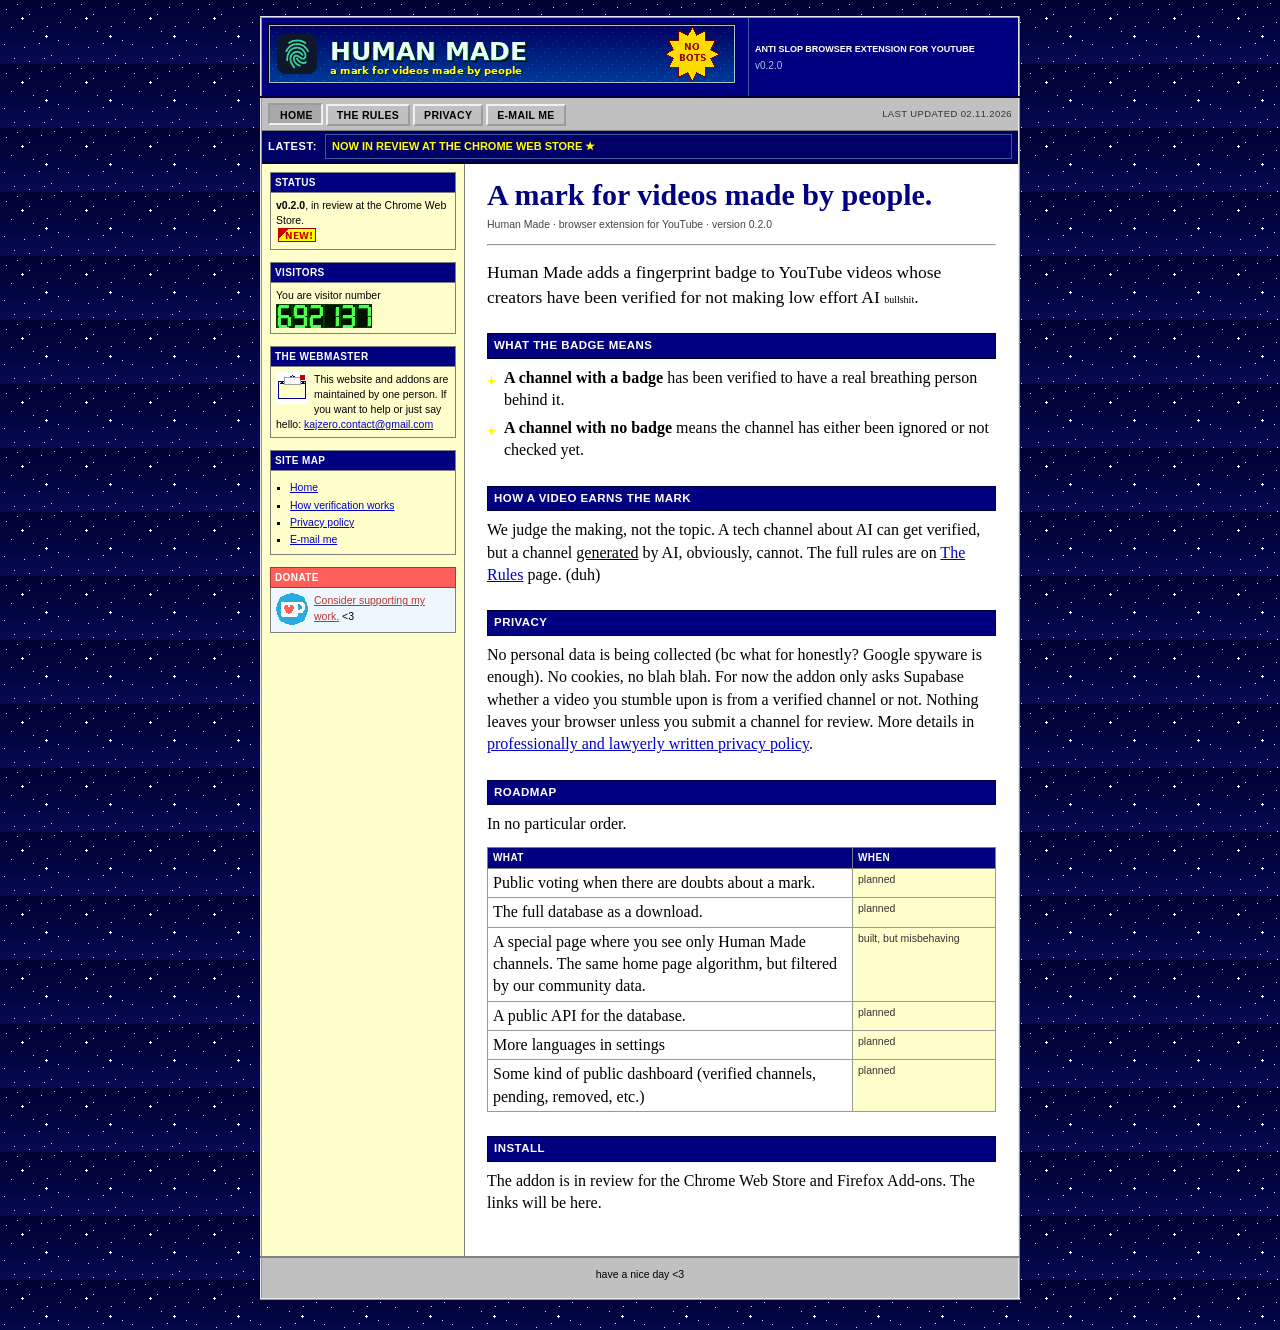
<file: index.html>
<!doctype html>
<html lang="en">
<head>
<meta charset="utf-8">
<title>Human Made: a mark for videos made by people</title>
<meta name="viewport" content="width=device-width, initial-scale=1">
<meta name="description" content="Human Made is a browser extension that marks YouTube videos whose creators have been verified as human-made. No account, no tracking, no analytics.">
<link rel="shortcut icon" href="assets/fingerprint.gif">
<link rel="stylesheet" href="styles.css">
</head>
<body bgcolor="#000030" id="top">
<table class="frame" border="0" cellpadding="0" cellspacing="0">
<tr>
<td class="head">
<table border="0" cellpadding="0" cellspacing="0">
<tr>
<td class="head-art" width="474">
<a href="index.html"><img src="assets/banner.gif" width="468" height="60"></a>
</td>
<td class="head-side">
<b>ANTI SLOP BROWSER EXTENSION FOR YOUTUBE</b><br>
v0.2.0
</td>
</tr>
</table>
</td>
</tr>

<tr>
<td class="navbar">
<a class="btn btn-on" href="index.html">Home</a><a class="btn" href="rules.html">The rules</a><a class="btn" href="privacy.html">Privacy</a><a class="btn" href="mailto:kajzero.contact@gmail.com">E-mail me</a>
<span class="note">last updated 02.11.2026</span>
</td>
</tr>
<tr>
<td class="ticker">
<span class="ticker-label">LATEST:</span>
<div class="ticker-track">
<span class="ticker-text">NOW IN REVIEW AT THE CHROME WEB STORE &#9733;</span>
</div>
</td>
</tr>

<tr>
<td>
<table class="layout" border="0" cellpadding="0" cellspacing="0">
<tr>
<td class="side">

<table class="box" border="0" cellpadding="0" cellspacing="0">
<tr>
<th>STATUS</th>
</tr>
<tr>
<td>
<b>v0.2.0</b>, in review at the Chrome Web Store.<br>
<img src="assets/new.gif" width="38" height="14" class="new">
</td>
</tr>
</table>

<table class="box" border="0" cellpadding="0" cellspacing="0">
<tr>
<th>VISITORS</th>
</tr>
<tr>
<td>
You are visitor number<br>
<span class="counter"><img src="assets/d6.gif" width="16" height="24"><img src="assets/d9.gif" width="16" height="24"><img src="assets/d2.gif" width="16" height="24"><img src="assets/d1.gif" width="16" height="24"><img src="assets/d3.gif" width="16" height="24"><img src="assets/d7.gif" width="16" height="24"></span>
</td>
</tr>
</table>

<table class="box" border="0" cellpadding="0" cellspacing="0">
<tr>
<th>THE WEBMASTER</th>
</tr>
<tr>
<td>
<img src="assets/mail.gif" width="32" height="32" class="mailicon">
This website and addons are maintained by one person. If you want to help or just say hello:
<a href="mailto:kajzero.contact@gmail.com">kajzero.contact@gmail.com</a>
</td>
</tr>
</table>

<table class="box" border="0" cellpadding="0" cellspacing="0">
<tr>
<th>SITE MAP</th>
</tr>
<tr>
<td>
<ul>
<li><a href="index.html">Home</a></li>
<li><a href="rules.html">How verification works</a></li>
<li><a href="privacy.html">Privacy policy</a></li>
<li><a href="mailto:kajzero.contact@gmail.com">E-mail me</a></li>
</ul>
</td>
</tr>
</table>

<table class="box kofi" border="0" cellpadding="0" cellspacing="0">
<tr>
<th>DONATE</th>
</tr>
<tr>
<td>
<img src="assets/kofi.png" width="32" height="32" class="kofi-logo">
<a href="https://ko-fi.com/kajzerooo" target="_blank">Consider supporting my work.</a> &lt;3
</td>
</tr>
</table>

</td>

<td class="main">
<h1>A mark for videos made by people.</h1>
<p class="sub">Human Made &middot; browser extension for YouTube &middot; version 0.2.0</p>
<hr>

<p class="lede">Human Made adds a fingerprint badge to YouTube videos whose creators have been verified for not making low effort AI <font size="1">bullshit</font>.</p>

<h2>What the badge means</h2>
<ul class="stars">
<li>
<strong>A channel with a badge</strong> has been verified to have a real breathing person behind it.
</li>
<li>
<strong>A channel with no badge</strong> means the channel has either been ignored or not checked yet.
</li>
</ul>

<h2>How a video earns the mark</h2>
<p>
We judge the making, not the topic. A tech channel about AI can get verified, but a channel <u>generated</u> by AI, obviously, cannot. The full rules are on <a href="rules.html">The Rules</a> page. (duh)
</p>

<h2>Privacy</h2>
<p>
No personal data is being collected (bc what for honestly? Google spyware is enough). No cookies, no blah blah. For now the addon only asks Supabase whether a video you stumble upon is from a verified channel or not. Nothing leaves your browser unless you submit a channel for review. More details in <a href="privacy.html">professionally and lawyerly written privacy policy</a>.
</p>

<h2>Roadmap</h2>
<p>In no particular order.</p>
<table class="roadmap" border="0" cellpadding="0" cellspacing="0">
<tr>
<th>WHAT</th>
<th>WHEN</th>
</tr>
<tr>
<td>Public voting when there are doubts about a mark.</td>
<td class="status">planned</td>
</tr>
<tr>
<td>The full database as a download.</td>
<td class="status">planned</td>
</tr>
<tr>
<td>A special page where you see only Human Made channels. The same home page algorithm, but filtered by our community data.</td>
<td class="status">built, but misbehaving</td>
</tr>
<tr>
<td>A public API for the database.</td>
<td class="status">planned</td>
</tr>
<tr>
<td>More languages in settings</td>
<td class="status">planned</td>
</tr>
<tr>
<td>Some kind of public dashboard (verified channels, pending, removed, etc.)</td>
<td class="status">planned</td>
</tr>
</table>

<h2>Install</h2>
<p>
The addon is in review for the Chrome Web Store and Firefox Add-ons. The links will be here.
</p>
</td>
</tr>
</table>
</td>
</tr>

<tr>
<td class="footer">
<p>have a nice day &lt;3</p>
</td>
</tr>
</table>
</body>
</html>
</file>
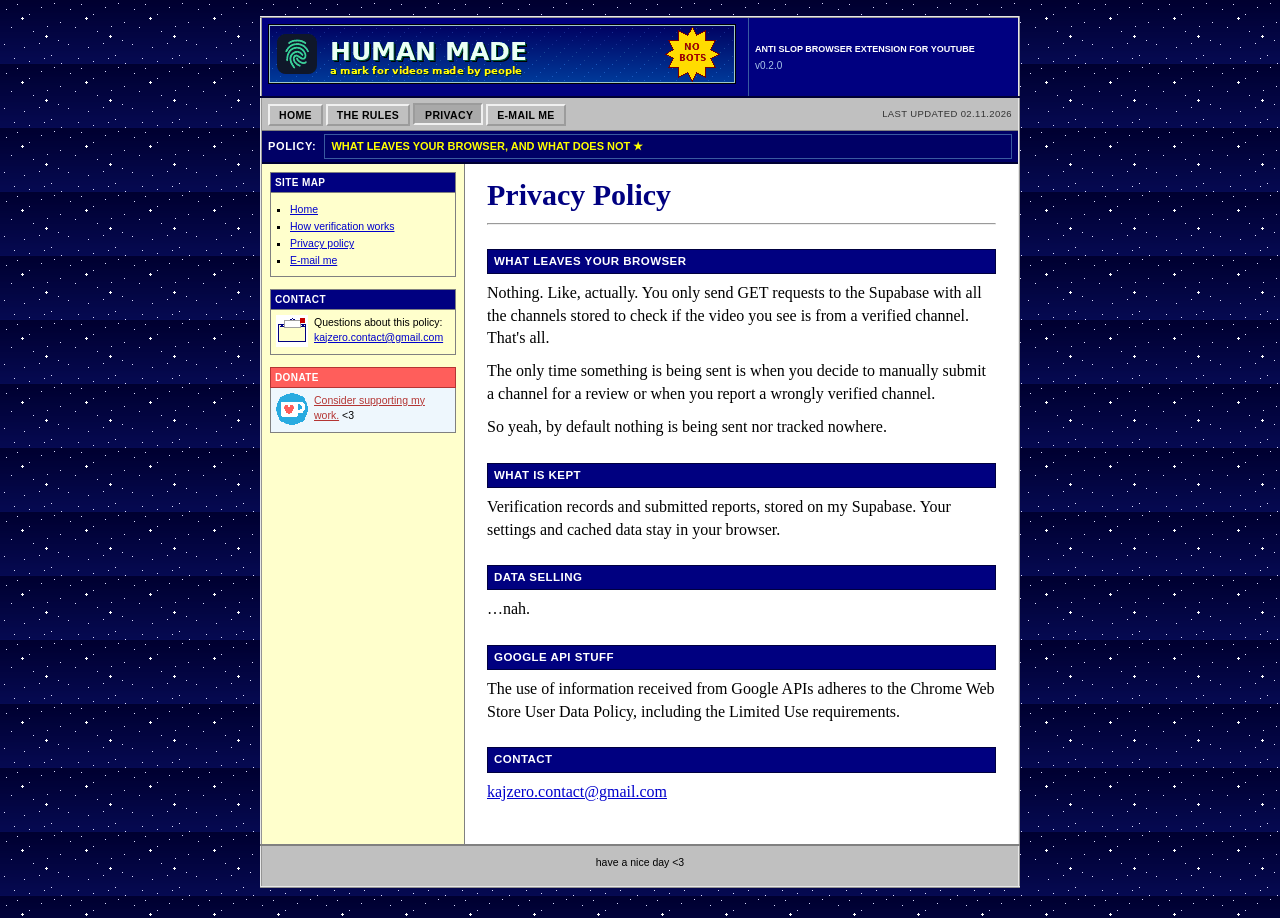
<file: privacy.html>
<!doctype html>
<html lang="en">
<head>
<meta charset="utf-8">
<title>Human Made: Privacy Policy</title>
<meta name="viewport" content="width=device-width, initial-scale=1">
<meta name="description" content="What the Human Made browser extension sends, what it stores, and what it never does.">
<link rel="shortcut icon" href="assets/fingerprint.gif">
<link rel="stylesheet" href="styles.css">
</head>
<body bgcolor="#000030" id="top">
<table class="frame" border="0" cellpadding="0" cellspacing="0">
<tr>
<td class="head">
<table border="0" cellpadding="0" cellspacing="0">
<tr>
<td class="head-art" width="474">
<a href="index.html"><img src="assets/banner.gif" width="468" height="60"></a>
</td>
<td class="head-side">
<b>ANTI SLOP BROWSER EXTENSION FOR YOUTUBE</b><br>
v0.2.0
</td>
</tr>
</table>
</td>
</tr>

<tr>
<td class="navbar">
<a class="btn" href="index.html">Home</a><a class="btn" href="rules.html">The rules</a><a class="btn btn-on" href="privacy.html">Privacy</a><a class="btn" href="mailto:kajzero.contact@gmail.com">E-mail me</a>
<span class="note">last updated 02.11.2026</span>
</td>
</tr>
<tr>
<td class="ticker">
<span class="ticker-label">POLICY:</span>
<div class="ticker-track">
<span class="ticker-text">WHAT LEAVES YOUR BROWSER, AND WHAT DOES NOT &#9733;</span>
</div>
</td>
</tr>

<tr>
<td>
<table class="layout" border="0" cellpadding="0" cellspacing="0">
<tr>
<td class="side">

<table class="box" border="0" cellpadding="0" cellspacing="0">
<tr>
<th>SITE MAP</th>
</tr>
<tr>
<td>
<ul>
<li><a href="index.html">Home</a></li>
<li><a href="rules.html">How verification works</a></li>
<li><a href="privacy.html">Privacy policy</a></li>
<li><a href="mailto:kajzero.contact@gmail.com">E-mail me</a></li>
</ul>
</td>
</tr>
</table>

<table class="box" border="0" cellpadding="0" cellspacing="0">
<tr>
<th>CONTACT</th>
</tr>
<tr>
<td>
<img src="assets/mail.gif" width="32" height="32" class="mailicon">
Questions about this policy:<br>
<a href="mailto:kajzero.contact@gmail.com">kajzero.contact@gmail.com</a>
</td>
</tr>
</table>

<table class="box kofi" border="0" cellpadding="0" cellspacing="0">
<tr>
<th>DONATE</th>
</tr>
<tr>
<td>
<img src="assets/kofi.png" width="32" height="32" class="kofi-logo">
<a href="https://ko-fi.com/kajzerooo" target="_blank">Consider supporting my work.</a> &lt;3
</td>
</tr>
</table>

</td>

<td class="main">
<h1>Privacy Policy</h1>
<hr>

<h2>What leaves your browser</h2>
<p>
Nothing. Like, actually. You only send GET requests to the Supabase with all the channels stored to check if the video you see is from a verified channel. That's all.
</p>
<p>
The only time something is being sent is when you decide to manually submit a channel for a review or when you report a wrongly verified channel.
</p>
<p>
So yeah, by default nothing is being sent nor tracked nowhere.
</p>

<h2>What is kept</h2>
<p>
Verification records and submitted reports, stored on my Supabase. Your settings and cached data stay in your browser.
</p>

<h2>Data selling</h2>
<p>
&hellip;nah.
</p>

<h2>Google API stuff</h2>
<p>
The use of information received from Google APIs adheres to the Chrome Web Store User Data Policy, including the Limited Use requirements.
</p>

<h2>Contact</h2>
<p>
<a href="mailto:kajzero.contact@gmail.com">kajzero.contact@gmail.com</a>
</p>

</td>
</tr>
</table>
</td>
</tr>

<tr>
<td class="footer">
<p>have a nice day &lt;3</p>
</td>
</tr>
</table>
</body>
</html>
</file>
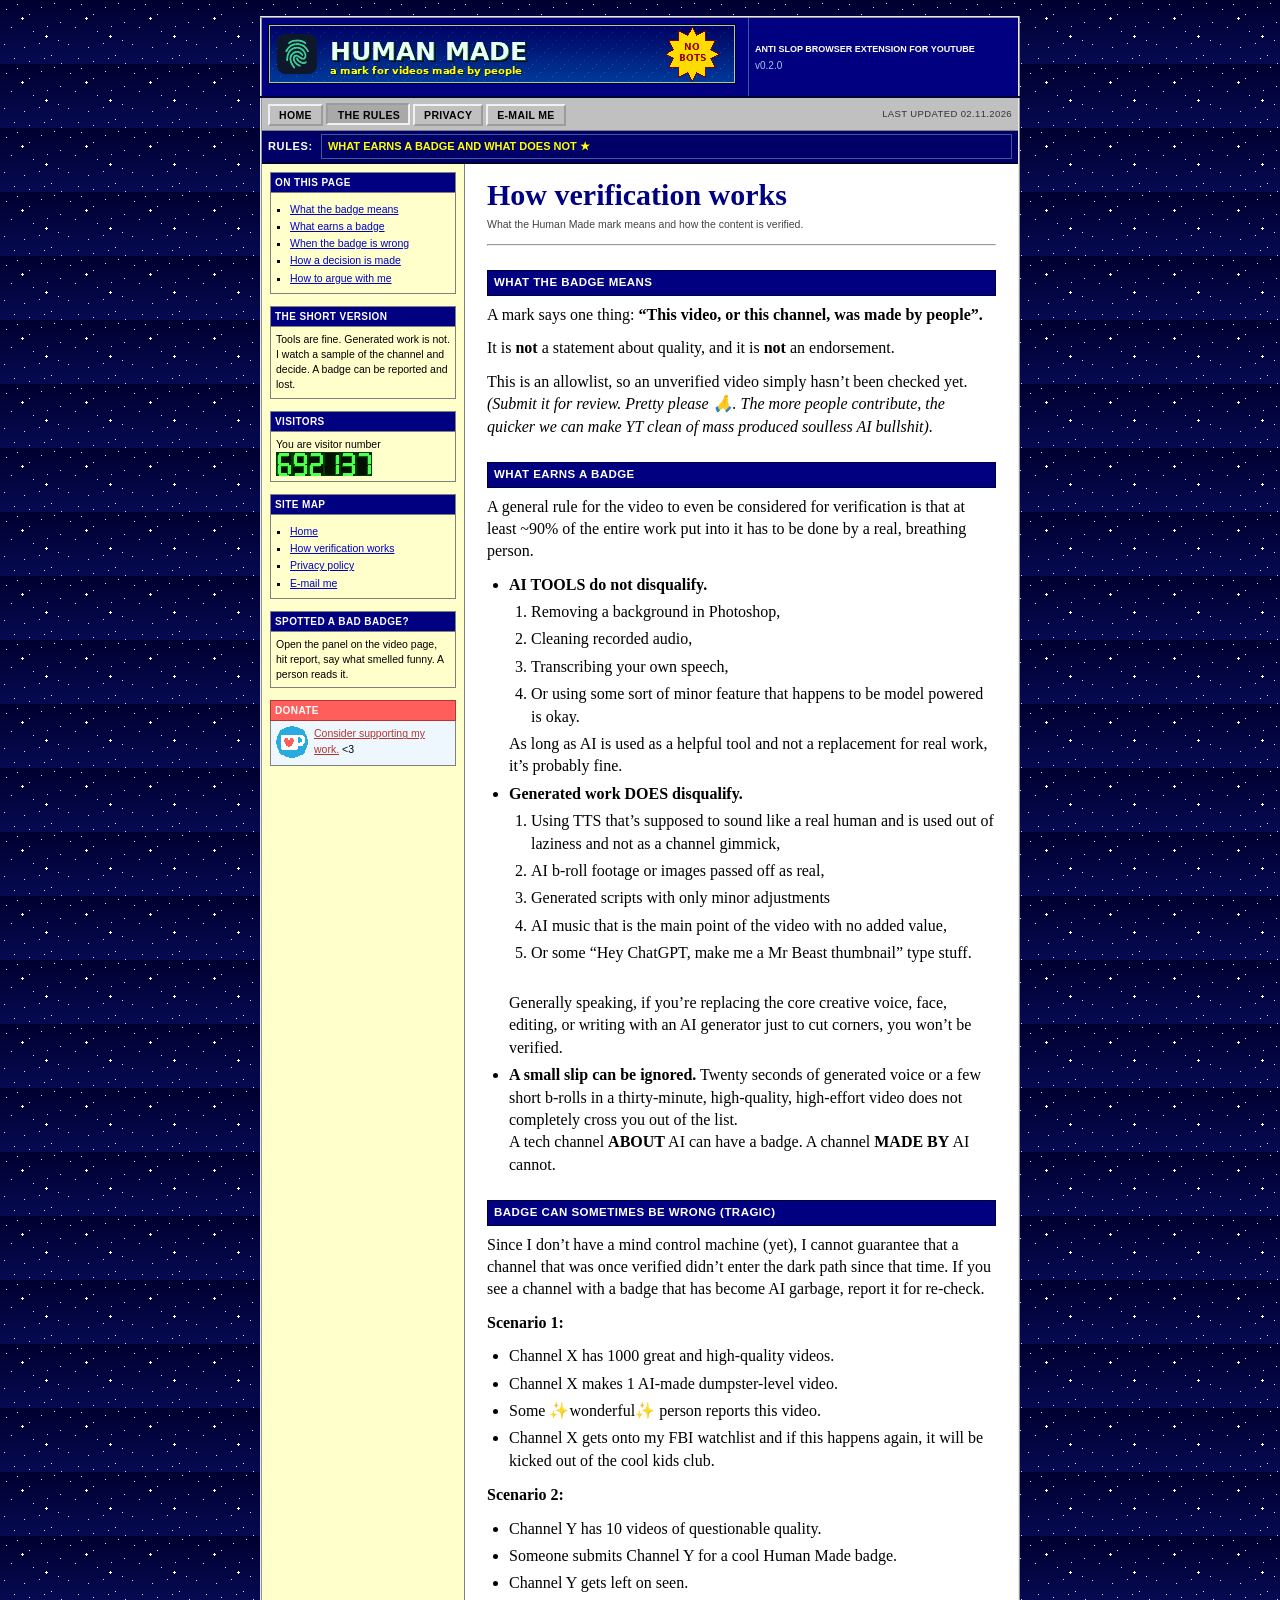
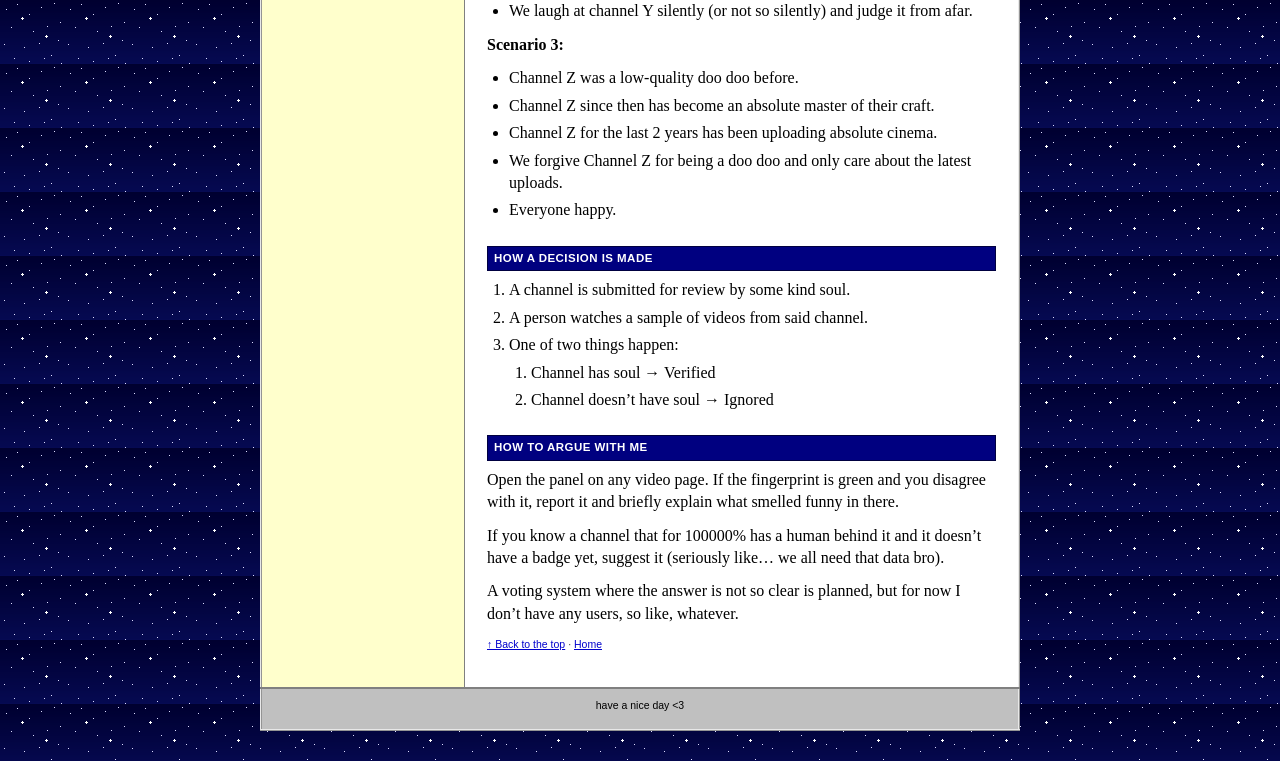
<file: rules.html>
<!doctype html>
<html lang="en">
<head>
<meta charset="utf-8">
<title>Human Made: How verification works</title>
<meta name="viewport" content="width=device-width, initial-scale=1">
<meta name="description" content="What the Human Made mark claims, what earns it, and how to argue with a decision.">
<link rel="shortcut icon" href="assets/fingerprint.gif">
<link rel="stylesheet" href="styles.css">
</head>
<body bgcolor="#000030" id="top">
<table class="frame" border="0" cellpadding="0" cellspacing="0">
<tr>
<td class="head">
<table border="0" cellpadding="0" cellspacing="0">
<tr>
<td class="head-art" width="474">
<a href="index.html"><img src="assets/banner.gif" width="468" height="60"></a>
</td>
<td class="head-side">
<b>ANTI SLOP BROWSER EXTENSION FOR YOUTUBE</b><br>
v0.2.0
</td>
</tr>
</table>
</td>
</tr>

<tr>
<td class="navbar">
<a class="btn" href="index.html">Home</a><a class="btn btn-on" href="rules.html">The rules</a><a class="btn" href="privacy.html">Privacy</a><a class="btn" href="mailto:kajzero.contact@gmail.com">E-mail me</a>
<span class="note">last updated 02.11.2026</span>
</td>
</tr>
<tr>
<td class="ticker">
<span class="ticker-label">RULES:</span>
<div class="ticker-track">
<span class="ticker-text">WHAT EARNS A BADGE AND WHAT DOES NOT &#9733;</span>
</div>
</td>
</tr>

<tr>
<td>
<table class="layout" border="0" cellpadding="0" cellspacing="0">
<tr>
<td class="side">
<table class="box" border="0" cellpadding="0" cellspacing="0">
<tr>
<th>ON THIS PAGE</th>
</tr>
<tr>
<td>
<ul>
<li><a href="#means">What the badge means</a></li>
<li><a href="#earns">What earns a badge</a></li>
<li><a href="#wrong">When the badge is wrong</a></li>
<li><a href="#decision">How a decision is made</a></li>
<li><a href="#argue">How to argue with me</a></li>
</ul>
</td>
</tr>
</table>

<table class="box" border="0" cellpadding="0" cellspacing="0">
<tr>
<th>THE SHORT VERSION</th>
</tr>
<tr>
<td>
Tools are fine. Generated work is not. I watch a sample of the channel and decide. A badge can be reported and lost.
</td>
</tr>
</table>

<table class="box" border="0" cellpadding="0" cellspacing="0">
<tr>
<th>VISITORS</th>
</tr>
<tr>
<td>
You are visitor number<br>
<span class="counter"><img src="assets/d6.gif" width="16" height="24"><img src="assets/d9.gif" width="16" height="24"><img src="assets/d2.gif" width="16" height="24"><img src="assets/d1.gif" width="16" height="24"><img src="assets/d3.gif" width="16" height="24"><img src="assets/d7.gif" width="16" height="24"></span>
</td>
</tr>
</table>

<table class="box" border="0" cellpadding="0" cellspacing="0">
<tr>
<th>SITE MAP</th>
</tr>
<tr>
<td>
<ul>
<li><a href="index.html">Home</a></li>
<li><a href="rules.html">How verification works</a></li>
<li><a href="privacy.html">Privacy policy</a></li>
<li><a href="mailto:kajzero.contact@gmail.com">E-mail me</a></li>
</ul>
</td>
</tr>
</table>

<table class="box" border="0" cellpadding="0" cellspacing="0">
<tr>
<th>SPOTTED A BAD BADGE?</th>
</tr>
<tr>
<td>
Open the panel on the video page, hit report, say what smelled funny. A person reads it.
</td>
</tr>
</table>

<table class="box kofi" border="0" cellpadding="0" cellspacing="0">
<tr>
<th>DONATE</th>
</tr>
<tr>
<td>
<img src="assets/kofi.png" width="32" height="32" class="kofi-logo">
<a href="https://ko-fi.com/kajzerooo" target="_blank">Consider supporting my work.</a> &lt;3
</td>
</tr>
</table>

</td>

<td class="main">
<h1>How verification works</h1>
<p class="sub">What the Human Made mark means and how the content is verified.</p>
<hr>

<h2 id="means">What the badge means</h2>
<p>
A mark says one thing:
<strong>&ldquo;This video, or this channel, was made by people&rdquo;.</strong>
</p>
<p>
It is <strong>not</strong> a statement about quality, and it is <strong>not</strong> an endorsement.
</p>
<p>
This is an allowlist, so an unverified video simply hasn&rsquo;t been checked yet.
<em>(Submit it for review. Pretty please &#128591;. The more people contribute, the quicker we can make YT clean of mass produced soulless AI bullshit).</em>
</p>

<h2 id="earns">What earns a badge</h2>
<p>
A general rule for the video to even be considered for verification is that at least ~90% of the entire work put into it has to be done by a real, breathing person.
</p>
<ul>
<li>
<strong>AI TOOLS do not disqualify.</strong>
<ol>
<li>Removing a background in Photoshop,</li>
<li>Cleaning recorded audio,</li>
<li>Transcribing your own speech,</li>
<li>Or using some sort of minor feature that happens to be model powered is okay.</li>
</ol>
As long as AI is used as a helpful tool and not a replacement for real work, it&rsquo;s probably fine.
</li>
<li>
<strong>Generated work DOES disqualify.</strong>
<ol>
<li>Using TTS that&rsquo;s supposed to sound like a real human and is used out of laziness and not as a channel gimmick,</li>
<li>AI b-roll footage or images passed off as real,</li>
<li>Generated scripts with only minor adjustments</li>
<li>AI music that is the main point of the video with no added value,</li>
<li>Or some &ldquo;Hey ChatGPT, make me a Mr Beast thumbnail&rdquo; type stuff.</li>
</ol>
<br>
Generally speaking, if you&rsquo;re replacing the core creative voice, face, editing, or writing with an AI generator just to cut corners, you won&rsquo;t be verified.
</li>
<li>
<strong>A small slip can be ignored.</strong> Twenty seconds of generated voice or a few short b-rolls in a thirty-minute, high-quality, high-effort video does not completely cross you out of the list.<br>
A tech channel <b>ABOUT</b> AI can have a badge. A channel <b>MADE BY</b> AI cannot.
</li>
</ul>

<h2 id="wrong">Badge can sometimes be wrong (tragic)</h2>
<p>
Since I don&rsquo;t have a mind control machine (yet), I cannot guarantee that a channel that was once verified didn&rsquo;t enter the dark path since that time. If you see a channel with a badge that has become AI garbage, report it for re-check.
</p>
<p>
<strong>Scenario 1:</strong>
</p>
<ul>
<li>Channel X has 1000 great and high-quality videos.</li>
<li>Channel X makes 1 AI-made dumpster-level video.</li>
<li>Some &#10024;wonderful&#10024; person reports this video.</li>
<li>Channel X gets onto my FBI watchlist and if this happens again, it will be kicked out of the cool kids club.</li>
</ul>
<p>
<strong>Scenario 2:</strong>
</p>
<ul>
<li>Channel Y has 10 videos of questionable quality.</li>
<li>Someone submits Channel Y for a cool Human Made badge.</li>
<li>Channel Y gets left on seen.</li>
<li>We laugh at channel Y silently (or not so silently) and judge it from afar.</li>
</ul>
<p>
<strong>Scenario 3:</strong>
</p>
<ul>
<li>Channel Z was a low-quality doo doo before.</li>
<li>Channel Z since then has become an absolute master of their craft.</li>
<li>Channel Z for the last 2 years has been uploading absolute cinema.</li>
<li>We forgive Channel Z for being a doo doo and only care about the latest uploads.</li>
<li>Everyone happy.</li>
</ul>

<h2 id="decision">How a decision is made</h2>
<ol>
<li>A channel is submitted for review by some kind soul.</li>
<li>A person watches a sample of videos from said channel.</li>
<li>
One of two things happen:
<ol>
<li>Channel has soul &rarr; Verified</li>
<li>Channel doesn&rsquo;t have soul &rarr; Ignored</li>
</ol>
</li>
</ol>

<h2 id="argue">How to argue with me</h2>
<p>
Open the panel on any video page. If the fingerprint is green and you disagree with it, report it and briefly explain what smelled funny in there.
</p>
<p>
If you know a channel that for 100000% has a human behind it and it doesn&rsquo;t have a badge yet, suggest it (seriously like&hellip; we all need that data bro).
</p>
<p>
A voting system where the answer is not so clear is planned, but for now I don&rsquo;t have any users, so like, whatever.
</p>

<p class="sub">
<a href="#top">&uarr; Back to the top</a> &middot;
<a href="index.html">Home</a>
</p>
</td>
</tr>
</table>
</td>
</tr>

<tr>
<td class="footer">
<p>have a nice day &lt;3</p>
</td>
</tr>
</table>
</body>
</html>
</file>
<file: styles.css>
html {
  background: #000030;
}

body {
  margin: 0;
  padding: 16px 8px 30px;
  background-color: #000030;
  background-image: url("assets/bg.gif");
  background-repeat: repeat;
  font-family: "Times New Roman", Times, serif;
  font-size: 16px;
  line-height: 1.4;
  color: #ffffff;
}

a {
  color: #0000cc;
  text-decoration: underline;
}

a:visited {
  color: #660099;
}

a:hover {
  color: #cc0000;
}

a:active {
  color: #ffff00;
  background: #000080;
}

img {
  border: 0;
}

::selection {
  background: #000080;
  color: #ffff00;
}

::-webkit-scrollbar {
  width: 16px;
  height: 16px;
}

::-webkit-scrollbar-track {
  background: #c0c0c0;
  border-left: 1px solid #808080;
}

::-webkit-scrollbar-thumb {
  background: #c0c0c0;
  border: 2px outset #f0f0f0;
}

::-webkit-scrollbar-button {
  background: #c0c0c0;
  border: 2px outset #f0f0f0;
  height: 16px;
}

.frame {
  width: 760px;
  margin: 0 auto;
  border-collapse: collapse;
  border: 2px ridge #e8e8e8;
  background: #ffffff;
  text-align: left;
}

.head {
  background: #000080;
  border-bottom: 2px solid #000033;
}

.head table {
  width: 100%;
  border-collapse: collapse;
}

.head td {
  padding: 6px;
  vertical-align: middle;
}

.head-side {
  padding: 4px 10px;
  border-left: 1px solid #3a5aa0;
  font: 10px/1.7 Verdana, Geneva, sans-serif;
  color: #a8c4e8;
}

.head-side b {
  color: #ffffff;
  font-size: 9px;
  letter-spacing: 0;
}

.ticker {
  display: flex;
  align-items: center;
  padding: 3px 6px;
  background: #000066;
  border-bottom: 2px solid #000033;
  font: bold 11px/1.7 Verdana, Geneva, sans-serif;
  color: #ffff00;
}

.ticker-track {
  flex: 1 1 auto;
  min-width: 0;
  overflow: hidden;
}

.ticker-text {
  display: block;
  border: 1px solid #3a5aa0;
  padding: 2px 6px;
  color: #ffff00;
  white-space: nowrap;
  overflow: hidden;
  text-overflow: ellipsis;
}

.ticker-label {
  flex: 0 0 auto;
  padding: 2px 8px 2px 0;
  color: #ffffff;
  letter-spacing: 0.06em;
}

.navbar {
  background: #c0c0c0;
  border-bottom: 1px solid #808080;
  padding: 5px 6px 4px;
}

.navbar .btn {
  display: inline-block;
  margin-right: 3px;
  padding: 3px 9px 2px;
  background: #c0c0c0;
  border: 2px outset #f0f0f0;
  font: bold 10.5px/1.2 Verdana, Geneva, sans-serif;
  text-transform: uppercase;
  letter-spacing: 0.03em;
  color: #000000;
  text-decoration: none;
}

.navbar .btn:visited {
  color: #000000;
}

.navbar .btn:hover {
  background: #d6d6d6;
  color: #000000;
}

.navbar .btn-on {
  border-style: inset;
  background: #a9a9a9;
  padding: 4px 8px 1px 10px;
}

.navbar .note {
  float: right;
  padding-top: 3px;
  font: 9.5px/1.6 Verdana, Geneva, sans-serif;
  color: #333333;
  text-transform: uppercase;
  letter-spacing: 0.04em;
}

.layout {
  width: 100%;
  border-collapse: collapse;
}

.side {
  width: 186px;
  padding: 8px 8px 16px;
  background: #ffffcc;
  color: #000000;
  border-right: 1px solid #808080;
  vertical-align: top;
}

.main {
  padding: 12px 22px 30px;
  vertical-align: top;
  background: #ffffff;
  color: #000000;
  font-size: 16px;
  line-height: 1.4;
}

.box {
  width: 100%;
  margin: 0 0 12px;
  border-collapse: collapse;
  border: 1px solid #808080;
}

.box th {
  padding: 2px 4px;
  background: #000080;
  color: #ffffff;
  border: 1px solid #808080;
  font: bold 10px/1.5 Verdana, Geneva, sans-serif;
  text-align: left;
  letter-spacing: 0.04em;
}

.box td {
  padding: 5px;
  background: #ffffcc;
  border: 1px solid #808080;
  font: 10.5px/1.45 Verdana, Geneva, sans-serif;
  color: #000000;
}

.box b {
  color: #000000;
}

.box ul {
  margin: 4px 0 0;
  padding-left: 14px;
  list-style: square;
}

.box li {
  margin-bottom: 2px;
}

.box.kofi th {
  background: #ff5e5b;
  border-color: #b43533;
}

.box.kofi td {
  background: #eef7fd;
}

.box.kofi a {
  color: #b43533;
}

.kofi-logo {
  float: left;
  margin: 0 6px 2px 0;
}

.counter {
  margin: 2px 0 3px;
  line-height: 0;
}

.counter img {
  display: inline-block;
  vertical-align: middle;
}

.new {
  vertical-align: -2px;
  margin-left: 2px;
}

.mailicon {
  float: left;
  margin: 0 6px 2px 0;
}

.main h1 {
  margin: 2px 0 5px;
  font: bold 30px/1.1 "Times New Roman", Times, serif;
  color: #000080;
}

.main .sub {
  margin: 0 0 4px;
  font: 10.5px/1.6 Verdana, Geneva, sans-serif;
  color: #444444;
}

.main h2 {
  margin: 24px 0 8px;
  padding: 2px 6px;
  font: bold 11.5px/1.7 Verdana, Geneva, sans-serif;
  text-transform: uppercase;
  letter-spacing: 0.04em;
  color: #ffffff;
  background: #000080;
  border: 1px solid #000040;
}

.main p {
  margin: 0 0 11px;
}

.main .lede {
  font-size: 17.5px;
}

.main ul,
.main ol,
.main ul {
  margin: 0 0 12px;
  padding-left: 22px;
}

.main li {
  margin-bottom: 5px;
}

.main ul ul,
.main ul ol,
.main ol ul,
.main ol ol {
  margin-top: 5px;
  margin-bottom: 4px;
}

ul.stars {
  list-style: none;
  padding-left: 0;
}

ul.stars li {
  position: relative;
  padding-left: 17px;
}

ul.stars li::before {
  content: url("assets/star.gif");
  position: absolute;
  left: 0;
  top: 2px;
}

.inline-badge {
  vertical-align: -5px;
  margin: 0 2px;
}

.roadmap {
  width: 100%;
  margin: 0 0 14px;
  border-collapse: collapse;
  border: 1px solid #808080;
}

.roadmap th {
  padding: 2px 5px;
  background: #000080;
  border: 1px solid #808080;
  font: bold 10px/1.6 Verdana, Geneva, sans-serif;
  text-transform: uppercase;
  letter-spacing: 0.04em;
  color: #ffffff;
  text-align: left;
}

.roadmap td {
  padding: 3px 5px;
  border: 1px solid #999999;
  vertical-align: top;
}

.roadmap td.status {
  width: 132px;
  background: #ffffcc;
  font: 10.5px/1.45 Verdana, Geneva, sans-serif;
  color: #333333;
}

hr {
  margin: 12px 0 14px;
}

.footer {
  padding: 8px 10px 10px;
  background: #c0c0c0;
  border-top: 2px solid #808080;
  font: 10.5px/1.55 Verdana, Geneva, sans-serif;
  color: #000000;
  text-align: center;
}

.footer p {
  margin: 0 0 6px;
}

.footer a {
  color: #000080;
}

.footer .tiny {
  font-size: 10px;
  color: #222222;
}

.footer img {
  margin: 2px 4px 0;
  vertical-align: middle;
}

@media (max-width: 800px) {
  body {
    padding: 0;
  }

  .frame {
    width: 100%;
    max-width: 100%;
    border: 0;
  }

  .head table,
  .head tbody,
  .head tr,
  .head td {
    display: block;
    width: auto;
  }

  .head td {
    padding: 4px;
  }

  .head-art img {
    width: 100%;
    height: auto;
  }

  .head-side {
    border-left: 0;
    border-top: 1px solid #3a5aa0;
    padding: 5px 6px;
  }

  .ticker {
    font-size: 10px;
  }

  .layout {
    display: flex;
    flex-direction: column;
  }

  .layout tbody,
  .layout tr {
    display: contents;
  }

  .main {
    order: 1;
    min-width: 0;
    padding: 14px 14px 24px;
  }

  .side {
    order: 2;
    width: auto;
    min-width: 0;
    border-right: 0;
    border-top: 1px solid #808080;
  }

  .roadmap,
  .roadmap tbody,
  .roadmap tr,
  .roadmap th,
  .roadmap td {
    display: block;
    width: auto;
  }

  .roadmap th:nth-child(2) {
    display: none;
  }

  .roadmap td.status {
    width: auto;
    padding: 2px 5px 4px;
    border-top: 0;
    font-size: 10px;
  }

  .navbar .note {
    display: none;
  }

  .navbar .btn {
    margin-bottom: 2px;
  }

  .main h1 {
    font-size: 25px;
  }
}
</file>
